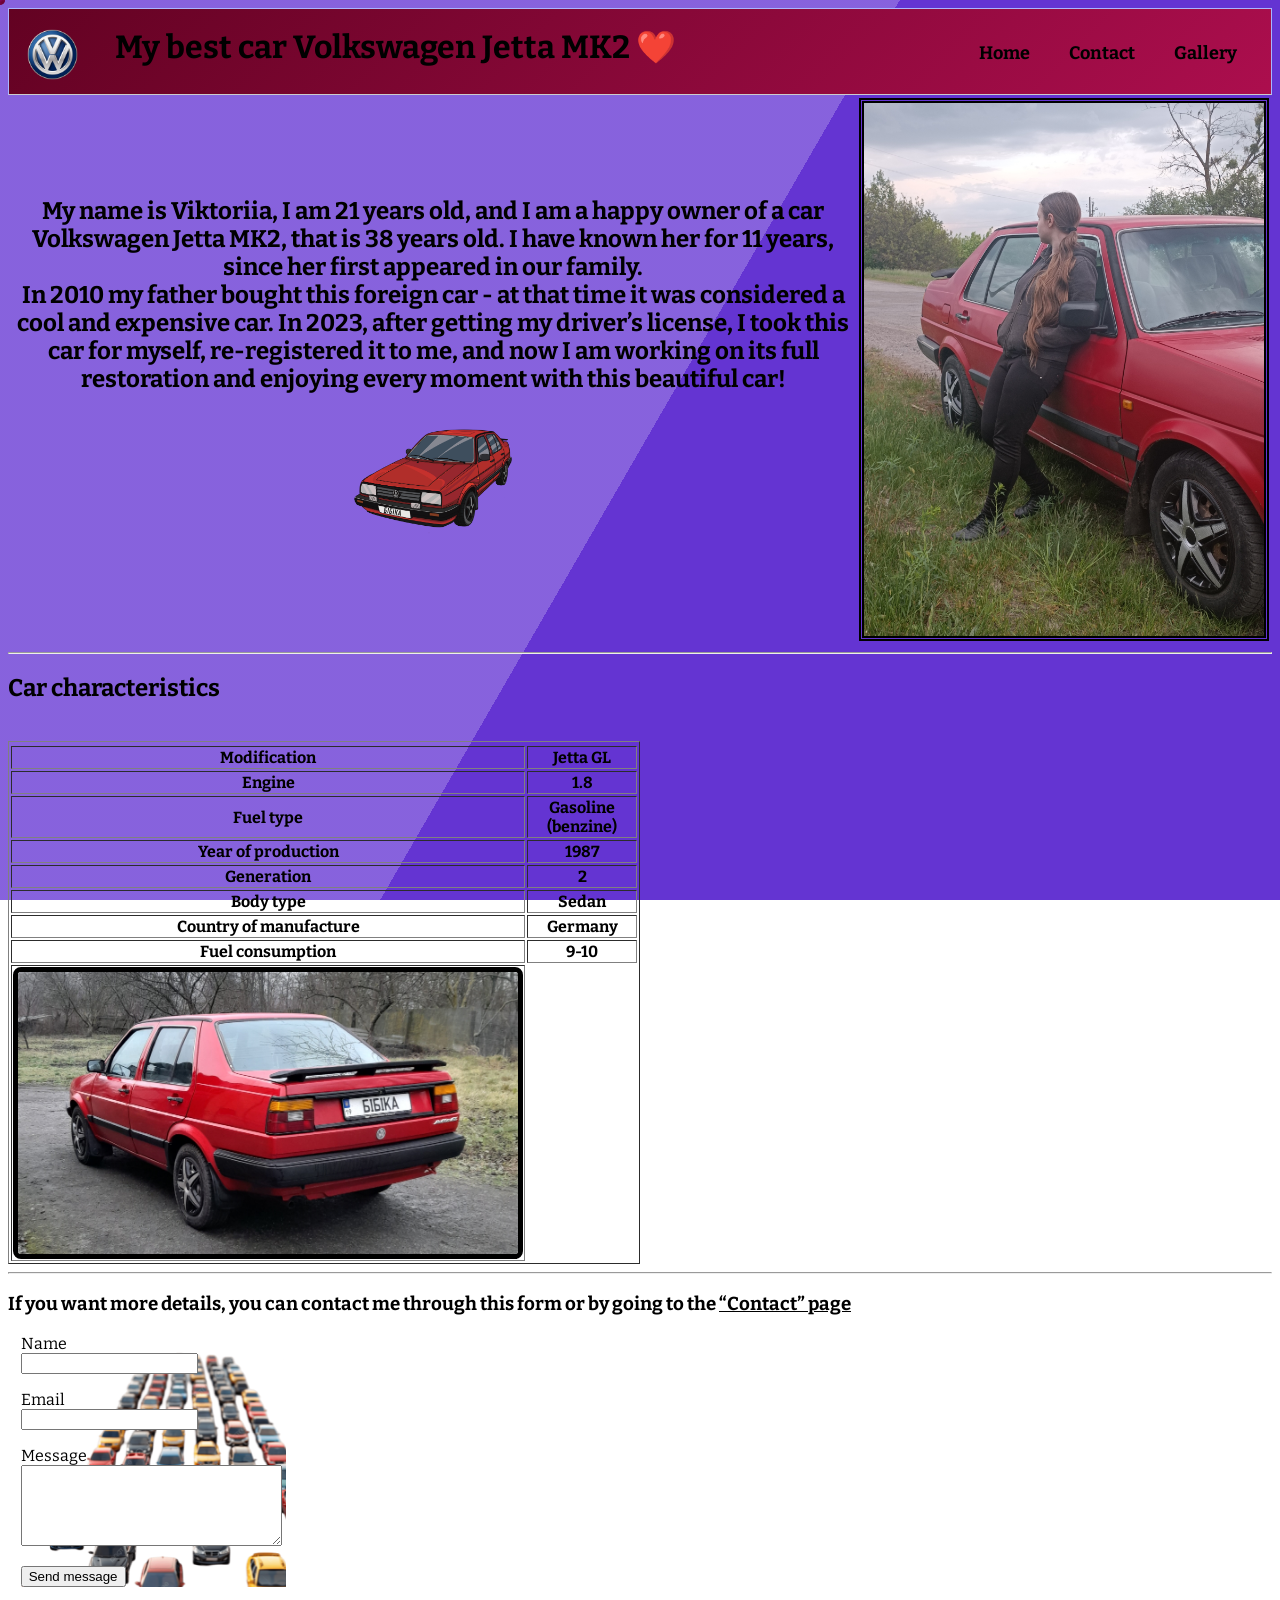
<file: index.html>
<!doctype html>
<html>
<head>
<meta charset="utf-8">
<title>My car VW Jetta MK2</title>
	<link rel="stylesheet" type="text/css" href="style.css">
	<link href="https://fonts.googleapis.com/css2?family=Bitter&display=swap" rel="stylesheet">
</head>

<body>

<header class="site-header">
  <div class="site-identity">
    <img src="Photo/Logo.png" width="55" height="55" alt="Логотип" style="padding-top: 10px;">
    <h1 style="position: absolute; top: 26px; left: 113px;"> My best car Volkswagen Jetta MK2 ❤️ </h1>
  </div>  
	
  <nav class="site-navigation">
      <li><a href="index.html">Home</a></li> 
      <li><a href="Pages/contact.html">Contact</a></li> 
      <li><a href="Pages/gallery.html">Gallery</a></li> 
  </nav>
</header>
	

<table width="100%">
    <tr>
        <td align="center">
            <h2> My name is Viktoriia, I am 21 years old, and I am a happy owner of a car Volkswagen Jetta MK2, that is 38 years old. I have known her for 11 years, since her first appeared in our family.<br>
			In 2010 my father bought this foreign car - at that time it was considered a cool and expensive car. In 2023, after getting my driver’s license, I took this car for myself, re-registered it to me, and now I am working on its full restoration and enjoying every moment with this beautiful car!	<br><br>
<a href="https://www.youtube.com/watch?v=kBYwT8zeyvw"> <img src="Photo/Jetta art.png" width="160" alt="Bouncing Jetta" class="bounce"> </a> </h2></td>
        <td align="right">
            <img src="Photo/me_with_car.jpg" width="400" alt="Me with car" style="float: right; border: 5px double black;">
        </td>
    </tr>
</table>
<hr>

<h2>Car characteristics</h2>

<table border="1" width="50%"> <tr>
<tr>
        <th>Modification
</th>
        <th>Jetta GL</th>
    </tr>
    <tr>
        <th>Engine</th>
        <th>1.8</th>
    </tr>
<tr>
        <th>Fuel type</th>
        <th>Gasoline (benzine)</th>
    </tr>
<tr>
        <th>Year of production</th>
        <th>1987</th>
    </tr>
	<tr>
        <th>Generation</th>
        <th>2</th>
    </tr>
	<tr>
        <th>Body type</th>
        <th>Sedan</th>
    </tr>
	<tr>
        <th>Country of manufacture</th>
        <th>Germany</th>
    </tr>
	<tr>
        <th>Fuel consumption</th>
        <th>9-10</th>
    </tr>
	<br>

	   <td align="right">
            <img src="Photo/Car 1.jpg" width="500" alt="Me with car" class="photo_car1">
        </td>
	
	</tr>
</table>
	
	<hr>
	<h3>If you want more details, you can contact me through this form or by going to the <a href="Pages/contact.html"> <u> “Contact” page </u> </a> </h3>
	<form class="first-form">
        <p>
            <label>Name<br>
            <input type="text" name="name"></label>
        </p>
        <p>
            <label>Email<br>
            <input type="email" name="email"></label>
        </p>
        <p>
            <label>Message<br>
            <textarea name="message" rows="5" cols="30"></textarea></label>
        </p>
        <p>
            <input type="submit" value="Send message">
        </p>
    </form>
	
	<!------bg animation------>
	
<div class="bg"></div>
<div class="bg bg2"></div>
<div class="bg bg3"></div>
	
	<!------cursor tail animation------>
	
<div class="cursor-container">
  <div class="cursor-dot"></div>
  <div class="cursor-dot"></div>
  <div class="cursor-dot"></div>
  <div class="cursor-dot"></div>
  <div class="cursor-dot"></div>
  <div class="cursor-dot"></div>
  <div class="cursor-dot"></div>
</div>

<script>
  const dots = document.querySelectorAll('.cursor-dot');

  let mouseX = 0;
  let mouseY = 0;

  document.addEventListener('mousemove', e => {
    mouseX = e.clientX;
    mouseY = e.clientY;
  });

  let positions = Array.from(dots).map(() => ({ x: mouseX, y: mouseY }));

  function animate() {
    positions[0].x += (mouseX - positions[0].x) * 0.3;
    positions[0].y += (mouseY - positions[0].y) * 0.3;

    for (let i = 1; i < positions.length; i++) {
      positions[i].x += (positions[i - 1].x - positions[i].x) * 0.3;
      positions[i].y += (positions[i - 1].y - positions[i].y) * 0.3;
    }

    dots.forEach((dot, i) => {
      dot.style.left = positions[i].x + 'px';
      dot.style.top = positions[i].y + 'px';
      dot.style.transform = `translate(-50%, -50%) scale(${1 - i * 0.08})`;
      dot.style.opacity = `${1 - i * 0.1}`;
    });

    requestAnimationFrame(animate);
  }

  animate();
</script>

</body>
</html>
</file>
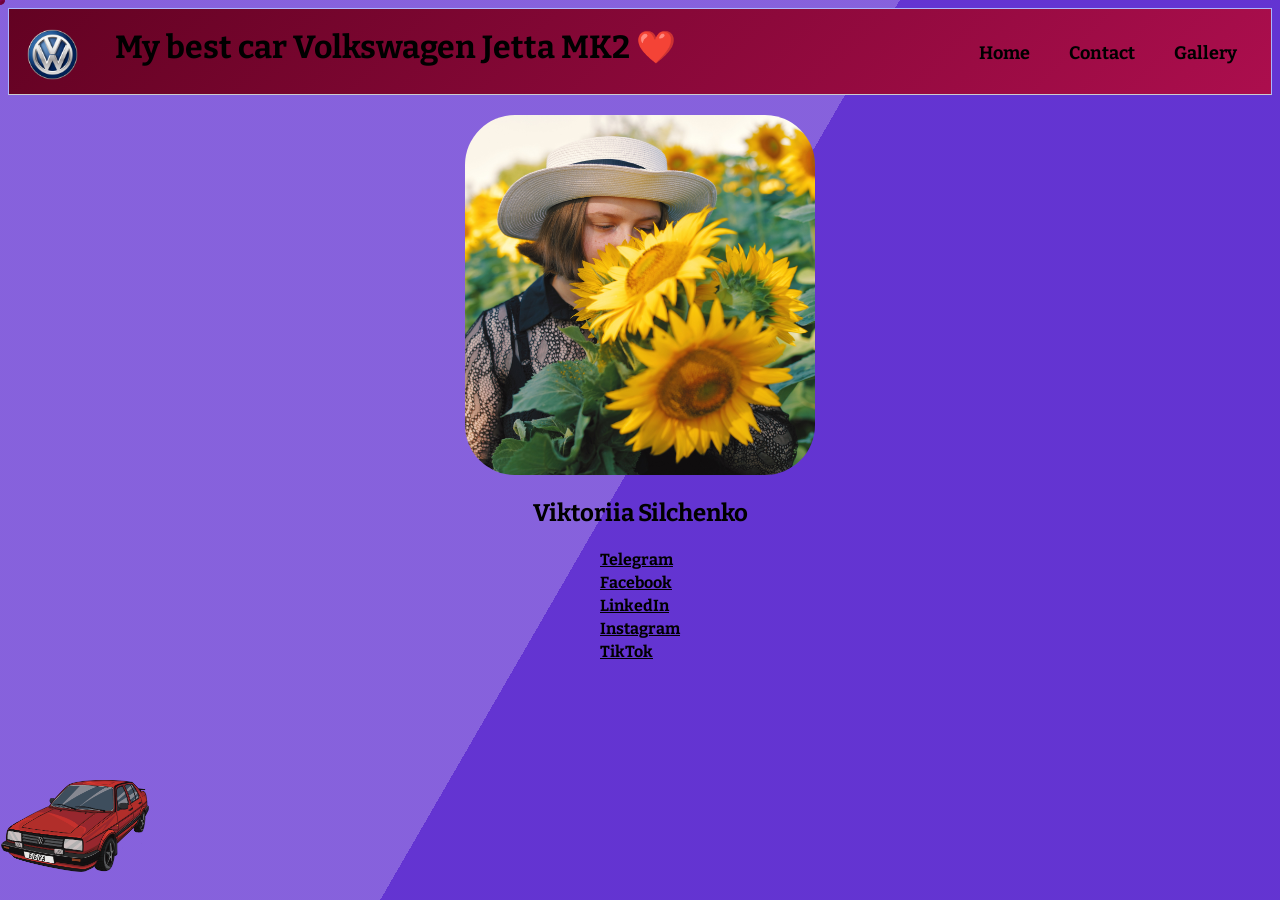
<file: Pages/contact.html>
<!doctype html>
<html>
<head>
<meta charset="utf-8">
<title>My contact</title>
	<link rel="stylesheet" type="text/css" href="../style.css">
	<link href="https://fonts.googleapis.com/css2?family=Bitter&display=swap" rel="stylesheet">
</head>

<body>
<header class="site-header">
  <div class="site-identity">
    <img src="../Photo/Logo.png" width="55" height="55" alt="Логотип" style="padding-top: 10px;">
    <h1 style="position: absolute; top: 26px; left: 113px;"> My best car Volkswagen Jetta MK2 ❤️ </h1>
  </div>  
	
  <nav class="site-navigation">
      <li><a href="../index.html">Home</a></li> 
      <li><a href="contact.html">Contact</a></li> 
      <li><a href="gallery.html">Gallery</a></li> 
  </nav>
</header>
	
	<center>
        <img src="../Photo/My photo.jpg" alt="My photo" width="350" height="360" class="photo_avatar">
        <h2>Viktoriia Silchenko</h2>

        <table>
            <tr>
                <td><a href="https://t.me/WhatTheCoffee" target="_blank"><u>Telegram</u></a></td>
            </tr>
            <tr>
                <td><a href="https://www.facebook.com/WhatTheCoffee28/" target="_blank"><u>Facebook</u></a></td>
            </tr>
            <tr>
                <td><a href="https://www.linkedin.com/in/вікторія-сільченко-54309a35b/" target="_blank"><u>LinkedIn</u></a></td>
            </tr>
            <tr>
                <td><a href="https://www.instagram.com/what.the.coffee/" target="_blank"><u>Instagram</u></a></td>
            </tr>
			<tr>
                <td><a href="https://www.tiktok.com/@what.the.coffee" target="_blank"><u>TikTok</u></a></td>
            </tr>
        </table> 
		
    </center>
	
 <!------mini-car animation------>
	
 <div class="runner-container"> <a href="https://www.youtube.com/watch?v=NjgGc1fNYU0"> <img src="../Photo/Jetta art.png" alt="Running image" class="runner"> </a> </div>
	
	<!------bg animation------>
	
<div class="bg"></div>
<div class="bg bg2"></div>
<div class="bg bg3"></div>
	
	<!------cursor tail animation------>
	
<div class="cursor-container">
  <div class="cursor-dot"></div>
  <div class="cursor-dot"></div>
  <div class="cursor-dot"></div>
  <div class="cursor-dot"></div>
  <div class="cursor-dot"></div>
  <div class="cursor-dot"></div>
  <div class="cursor-dot"></div>
</div>

<script>
  const dots = document.querySelectorAll('.cursor-dot');

  let mouseX = 0;
  let mouseY = 0;

  document.addEventListener('mousemove', e => {
    mouseX = e.clientX;
    mouseY = e.clientY;
  });

  let positions = Array.from(dots).map(() => ({ x: mouseX, y: mouseY }));

  function animate() {
    positions[0].x += (mouseX - positions[0].x) * 0.3;
    positions[0].y += (mouseY - positions[0].y) * 0.3;

    for (let i = 1; i < positions.length; i++) {
      positions[i].x += (positions[i - 1].x - positions[i].x) * 0.3;
      positions[i].y += (positions[i - 1].y - positions[i].y) * 0.3;
    }

    dots.forEach((dot, i) => {
      dot.style.left = positions[i].x + 'px';
      dot.style.top = positions[i].y + 'px';
      dot.style.transform = `translate(-50%, -50%) scale(${1 - i * 0.08})`;
      dot.style.opacity = `${1 - i * 0.1}`;
    });

    requestAnimationFrame(animate);
  }

  animate();
</script>

</body>
</html>
</file>
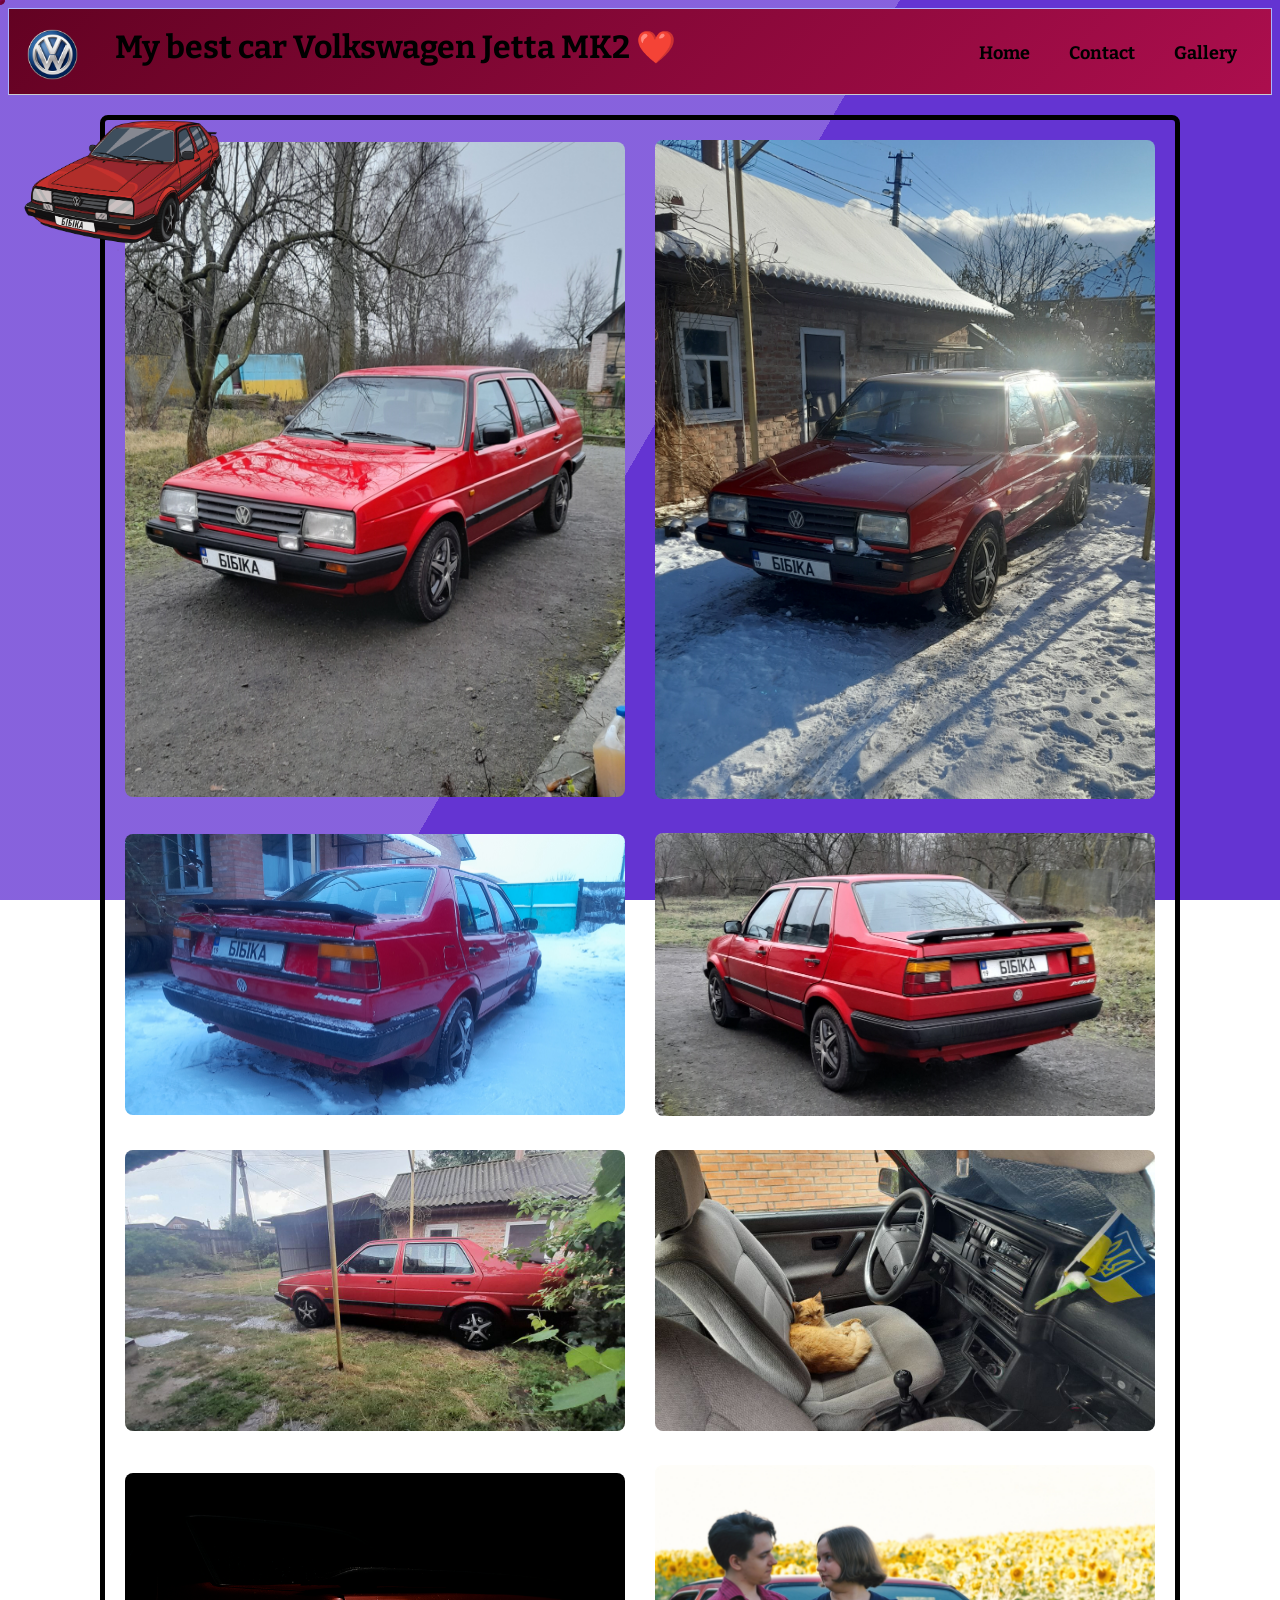
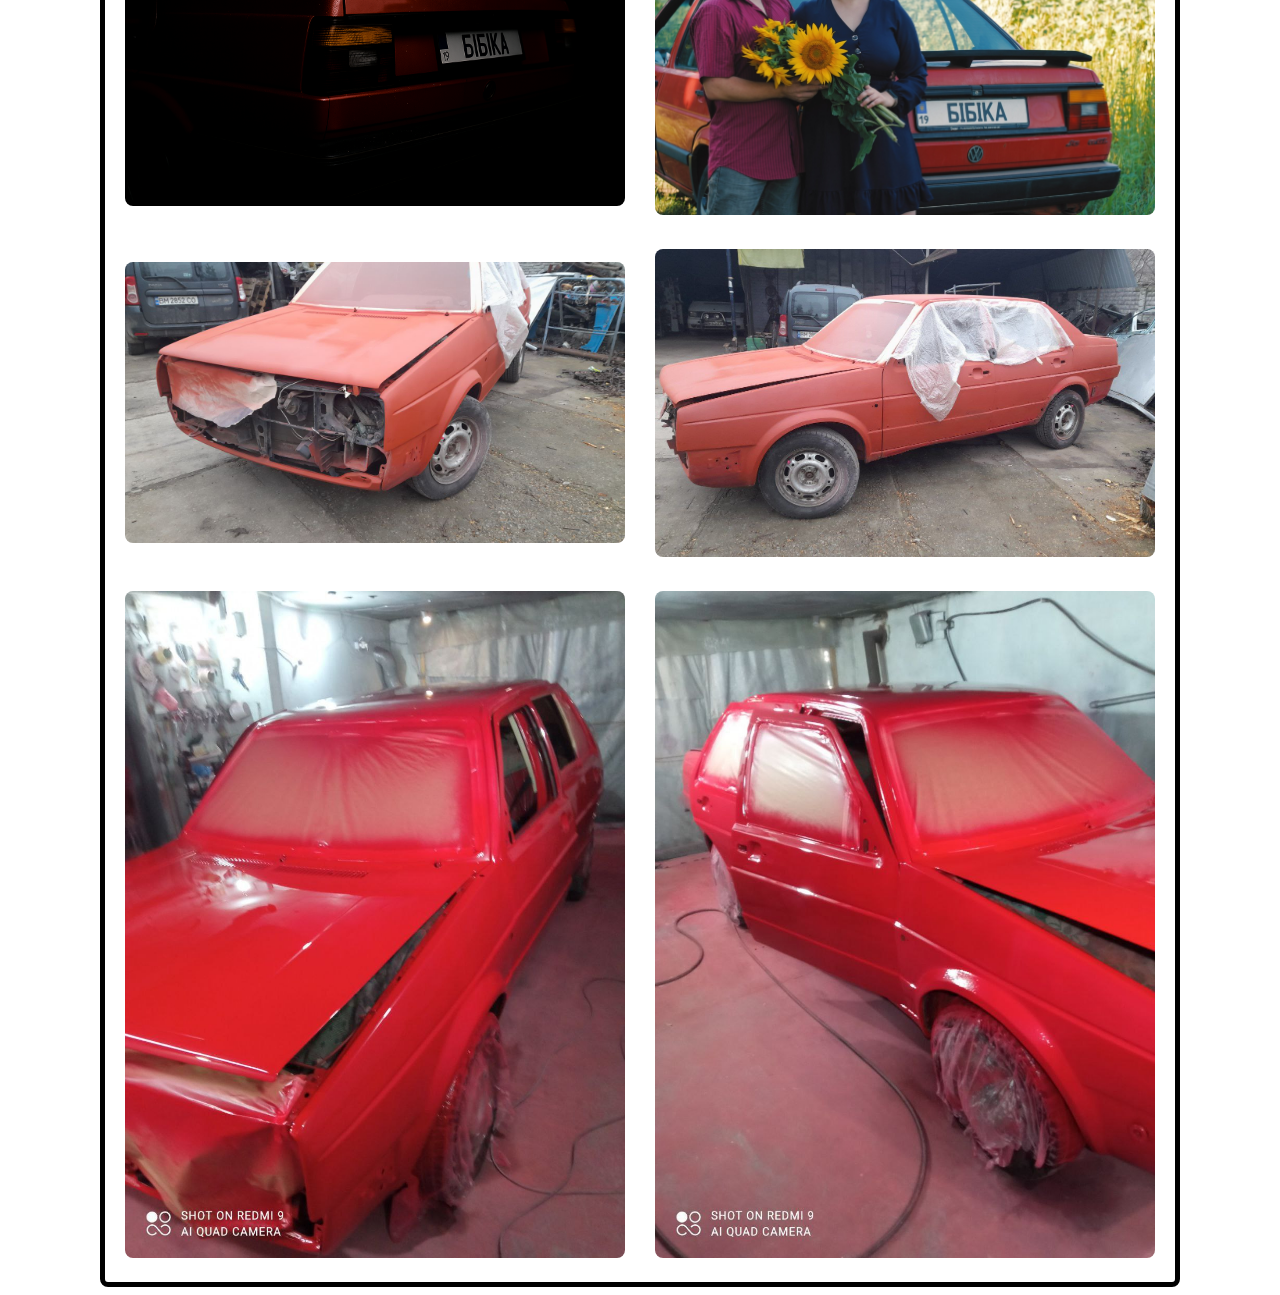
<file: Pages/gallery.html>
<!doctype html>
<html>
<head>
<meta charset="utf-8">
<title>Car gallery</title>
	<link rel="stylesheet" type="text/css" href="../style.css">
	<link href="https://fonts.googleapis.com/css2?family=Bitter&display=swap" rel="stylesheet">
</head>

<body>
<header class="site-header">
  <div class="site-identity">
    <img src="../Photo/Logo.png" width="55" height="55" alt="Логотип" style="padding-top: 10px;">
    <h1 style="position: absolute; top: 26px; left: 113px;"> My best car Volkswagen Jetta MK2 ❤️ </h1>
  </div>  
	
  <nav class="site-navigation">
      <li><a href="../index.html">Home</a></li> 
      <li><a href="contact.html">Contact</a></li> 
      <li><a href="gallery.html">Gallery</a></li> 
  </nav>
</header>
	
	<div> <a href="https://www.youtube.com/watch?v=feqtlesAPbI"> <img src="../Photo/Jetta art.png" class="bounce_2"> </a> </div>
	
	 <table border="0" cellspacing="10" cellpadding="10" align="center" class="border_gallery">
        <tr>
            <td><img src="../Photo/Car 2.jpg" alt="Image 1" width="500"></td>
            <td><img src="../Photo/Car 3.jpg" alt="Image 2" width="500"></td>
        </tr>
		 <tr>
            <td><img src="../Photo/Car 9.jpg" alt="Image 3" width="500"></td>
            <td><img src="../Photo/Car 1.jpg" alt="Image 4" width="500"></td>
        </tr>
        <tr>
            <td><img src="../Photo/Car 4.jpg" alt="Image 3" width="500"></td>
            <td><img src="../Photo/Car 8.jpg" alt="Image 4" width="500"></td>
        </tr>
		 <tr>
            <td><img src="../Photo/Car 11.png" alt="Image 3" width="500"></td>
            <td><img src="../Photo/Car 10.jpeg" alt="Image 4" width="500"></td>
        </tr>
        <tr>
            <td><img src="../Photo/Car 6.jpg" alt="Image 5" width="500"></td>
            <td><img src="../Photo/Car 5.jpg" alt="Image 6" width="500"></td>
        </tr>
		<tr>
            <td><img src="../Photo/Car 12.jpg" alt="Image 5" width="500"></td>
            <td><img src="../Photo/Car 13.jpg" alt="Image 6" width="500"></td>
        </tr>
		 
    </table>
	
   <!------bg animation------>
	
<div class="bg"></div>
<div class="bg bg2"></div>
<div class="bg bg3"></div>
	
	<!------cursor tail animation------>
	
<div class="cursor-container">
  <div class="cursor-dot"></div>
  <div class="cursor-dot"></div>
  <div class="cursor-dot"></div>
  <div class="cursor-dot"></div>
  <div class="cursor-dot"></div>
  <div class="cursor-dot"></div>
  <div class="cursor-dot"></div>
</div>

<script>
  const dots = document.querySelectorAll('.cursor-dot');

  let mouseX = 0;
  let mouseY = 0;

  document.addEventListener('mousemove', e => {
    mouseX = e.clientX;
    mouseY = e.clientY;
  });

  let positions = Array.from(dots).map(() => ({ x: mouseX, y: mouseY }));

  function animate() {
    positions[0].x += (mouseX - positions[0].x) * 0.3;
    positions[0].y += (mouseY - positions[0].y) * 0.3;

    for (let i = 1; i < positions.length; i++) {
      positions[i].x += (positions[i - 1].x - positions[i].x) * 0.3;
      positions[i].y += (positions[i - 1].y - positions[i].y) * 0.3;
    }

    dots.forEach((dot, i) => {
      dot.style.left = positions[i].x + 'px';
      dot.style.top = positions[i].y + 'px';
      dot.style.transform = `translate(-50%, -50%) scale(${1 - i * 0.08})`;
      dot.style.opacity = `${1 - i * 0.1}`;
    });

    requestAnimationFrame(animate);
  }

  animate();
</script>
	
</body>
</html>
</file>
<file: style.css>
@charset "utf-8";
/* CSS Document */

body {
	font-family: 'Bitter', serif;
}

a {
  color: black;
  text-decoration: none;
  font-weight: bold;
}

.first-form {
	margin-left: 1%;
	margin-right: 78%;
	background-image: url("Photo/cars.png");
}

/* ------header------ */

.site-header { 
  border: 1px ridge #A9B5FF;
  border-bottom: 1px solid #ccc;
  padding: .5em 1em;
	
  background: linear-gradient(-45deg, #764cd9, #3c1499, #c4125c, #630222);
  background-size: 400% 400%;
  animation: gradient 15s ease infinite;
}

.site-header::after {
  content: "";
  display: table;
  clear: both;
	max-height: 78px;
}

.site-identity {
  float: left;
}

.site-identity h1 {
	padding-bottom: 5px;
	margin: 2px;
  display: inline-block;
}


.site-navigation {
  float: right;
}

.site-navigation li {
  font-size: 18px;
  padding: 0;
  display: inline-block;
  margin: 1.4em 1em 1em 1em;
}

/* ----------- */

.photo_car1
{
  float: right; 
  border: 5px solid black;
  border-radius: 8px;
}

.photo_avatar {
	margin-top: 20px;
	border-radius: 50px;
}

.border_gallery {
  margin-top: 20px;
  border: 5px solid black;
  border-radius: 8px;
}

.border_gallery img {
  border-radius: 8px;
}

/* ------cursor tail animation------ */

.cursor-container {
  position: fixed;
  inset: 0;
  pointer-events: none;
  z-index: 9999;
}

.cursor-dot {
  position: fixed;
  width: 10px;
  height: 10px;
  background: linear-gradient(135deg, #ad0d9d, #630222);
  border-radius: 50%;
  transform: translate(-50%, -50%);
  will-change: transform, left, top;
}

/* ------bg animations------ */

.bg {
  animation:slide 3s ease-in-out infinite alternate;
  background-image: linear-gradient(-60deg, #4e18cc 50%, #764cd9 50%);
  bottom:0;
  left:-50%;
  opacity:.5;
  position:fixed;
  right:-50%;
  top:0;
  z-index:-1;
}

.bg2 {
  animation-direction:alternate-reverse;
  animation-duration:4s;
}

.bg3 {
  animation-duration:5s;
}

@keyframes slide {
  0% {
    transform:translateX(-25%);
  }
  100% {
    transform:translateX(25%);
  }
}

@keyframes gradient {
    0% {
        background-position: 0% 50%;
    }
    50% {
        background-position: 100% 50%;
    }
    100% {
        background-position: 0% 50%;
    }
}

/* ------mini-car animation bounce------ */

.bounce {
  animation: bounce 1.2s infinite ease-in-out;
}

@keyframes bounce {
  0%, 100% {
    transform: translateY(0) scale(1);
  }
  50% {
    transform: translateY(-10px) scale(0.9);
  }
}

/* ------mini-car animation running------ */

.runner-container {
	position: fixed;
	bottom: 0;
    left: 0;
    width: 100%;
    height: 120px;
    overflow: hidden;
    z-index: 2;
    }

.runner {
    position: absolute;
    bottom: 20px;
    width: 150px;
    animation: run-left 8s linear infinite;
    }

@keyframes run-left {
      from {
        transform: translateX(100vw);
      }
      to {
        transform: translateX(-150px);
      }
    }

/* ------mini-car animation bounce 2------ */

.bounce_2 {
  animation: bounce 1.2s infinite ease-in-out;
  width: 200px;
  position: absolute;
  margin-left: 15px;
  margin-top: 15px;
}

@keyframes bounce_2 {
  0%, 100% {
    transform: scale(1);
  }
  50% {
    transform: scale(0.85);
  }
}
</file>
